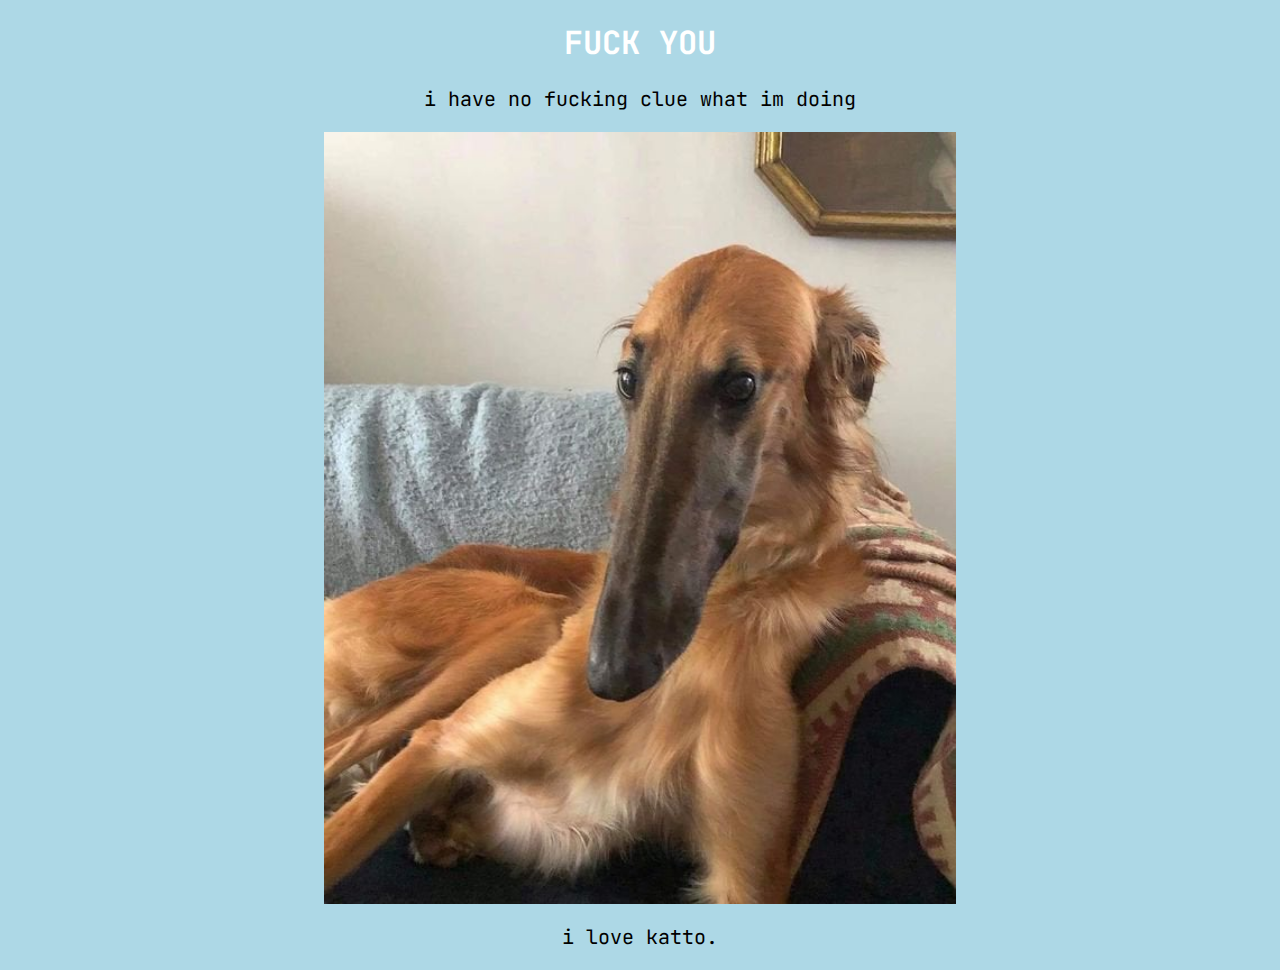
<file: index.html>
<!DOCTYPE html>
<html lang="en">
<head>
    <meta charset="UTF-8">
    <meta http-equiv="X-UA-Compatible" content="IE=edge">
    <meta name="viewport" content="width=device-width, initial-scale=1.0">
    <meta content="unusualifier" property="og:title" />
    <meta content="i love miku and i love skaters" property="og:description" />
    <meta content="https://unusualifier.github.io" property="og:url" />
    <meta content="img/whoupplayingwiththeyjumboshrimp" property="og:image" />
    <meta content="#add8e6 data-react-helmet="true" name="theme-color" />
    <link rel="stylesheet" href="style.css">
    <style>@import url('https://fonts.googleapis.com/css2?family=JetBrains+Mono&display=swap');</style>
    <title>die lit</title>
</head>

<body>
    <h1>FUCK YOU</h1>
    <p>i have no fucking clue what im doing</p>
    <img src="img/schwoop.jpg" alt="does it do it fart" class="center">
</body>

<footer>
    <p>i love katto.</p>
</footer>

</html>
</file>
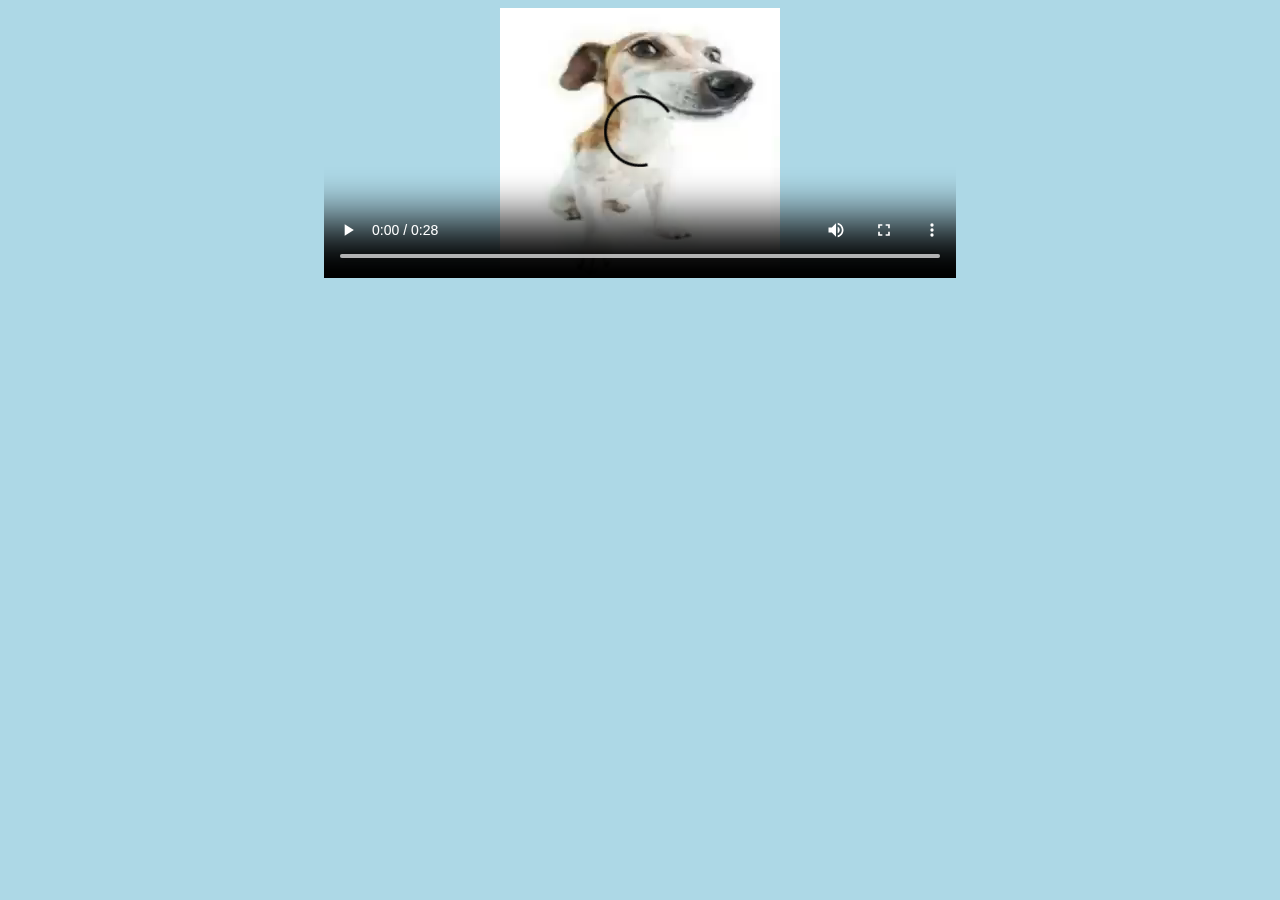
<file: bwaaa.html>
<!DOCTYPE html>
<html lang="en">
<head>
    <meta charset="UTF-8">
    <meta http-equiv="X-UA-Compatible" content="IE=edge">
    <meta name="viewport" content="width=device-width, initial-scale=1.0">
    <link rel="stylesheet" href="style.css">
    <title>bwaaa</title>
</head>
<body>
    <video width="280" height="270" controls class="center">
        <source src="img/bwaaaa.mp4" type="video/mp4">
      </video>
</body>
</html>
</file>
<file: style.css>
.center {
  display: block;
  margin-left: auto;
  margin-right: auto;
  width: 50%;
}

body {
    background-color: lightblue;
  }
  
  h1 {
    color: white;
    font-family: 'JetBrains Mono', monospace;
    text-align: center;
  }
  
  p {
    font-family: 'JetBrains Mono', monospace;
    font-size: 20px;
    text-align: center;
  }

  button {
    font-family: 'JetBrains Mono', monospace;
      font-size: 69px;
      color: limegreen;
  }
</file>
